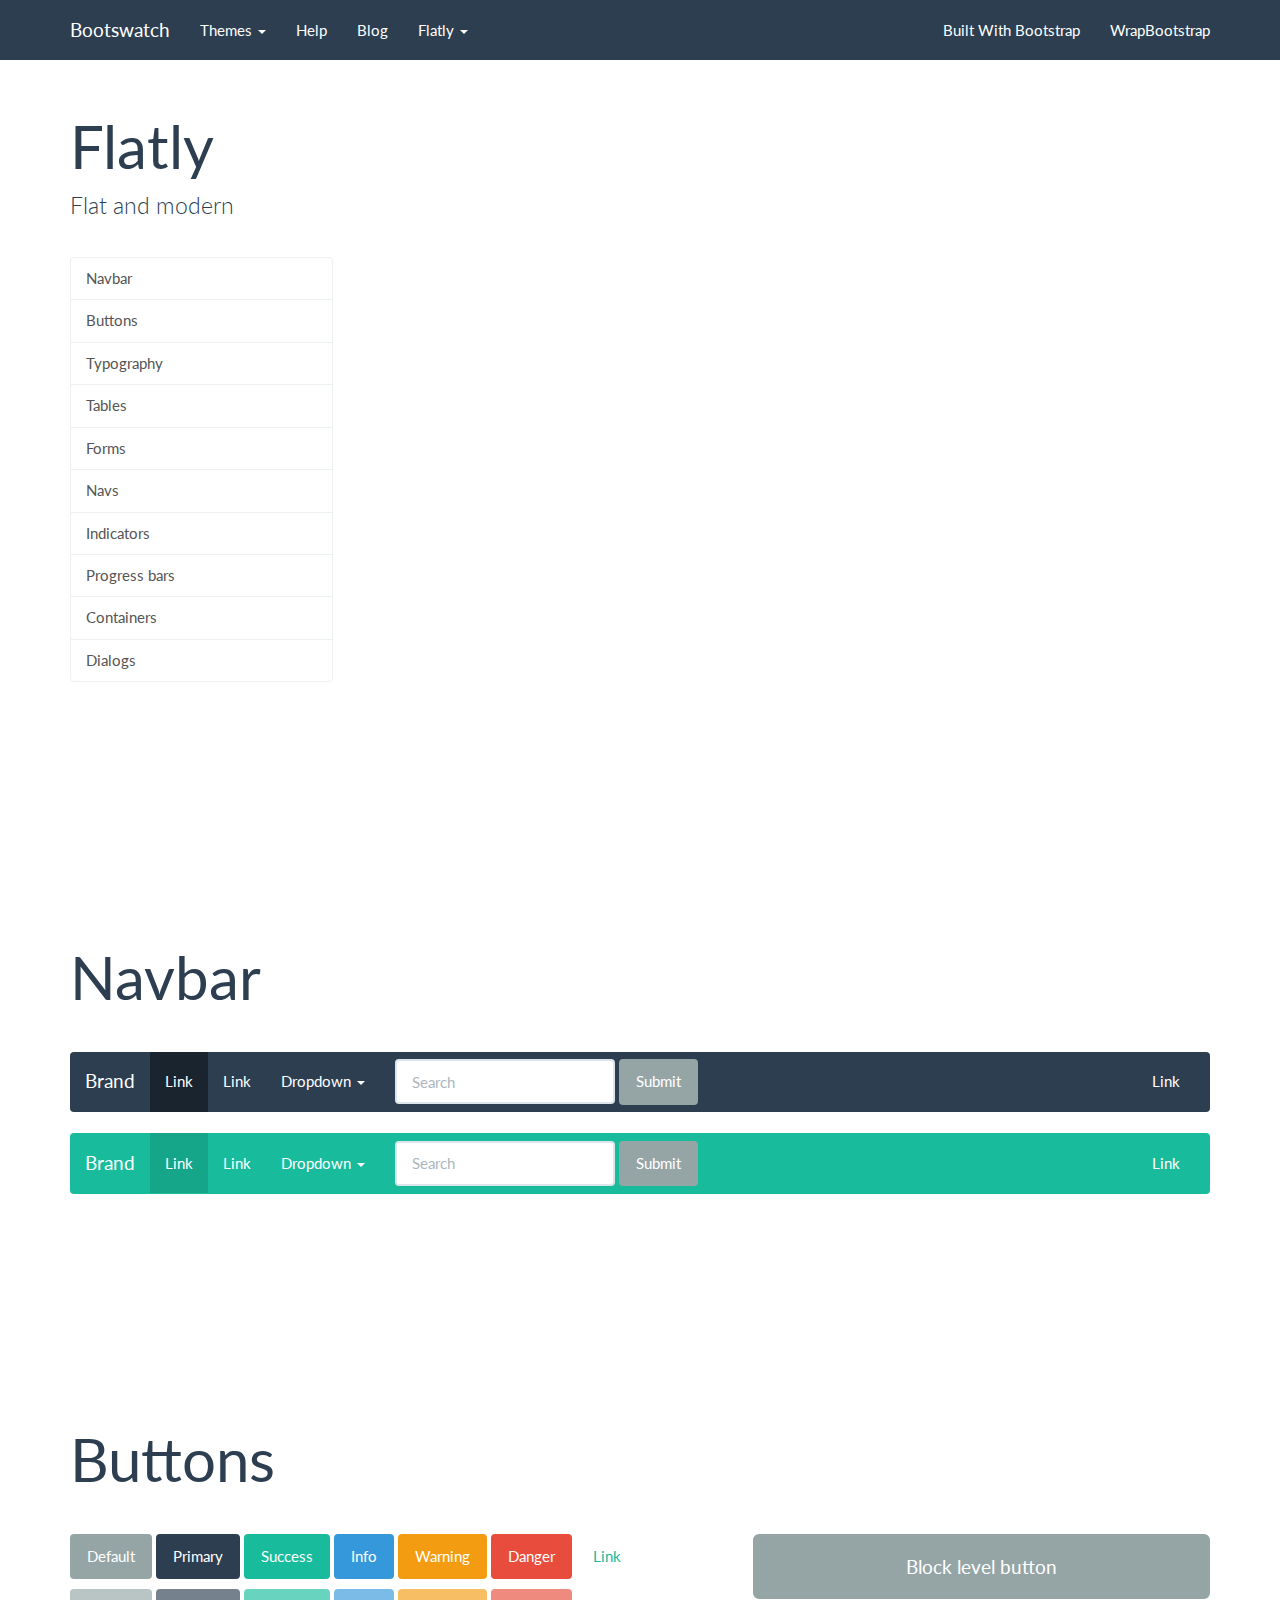
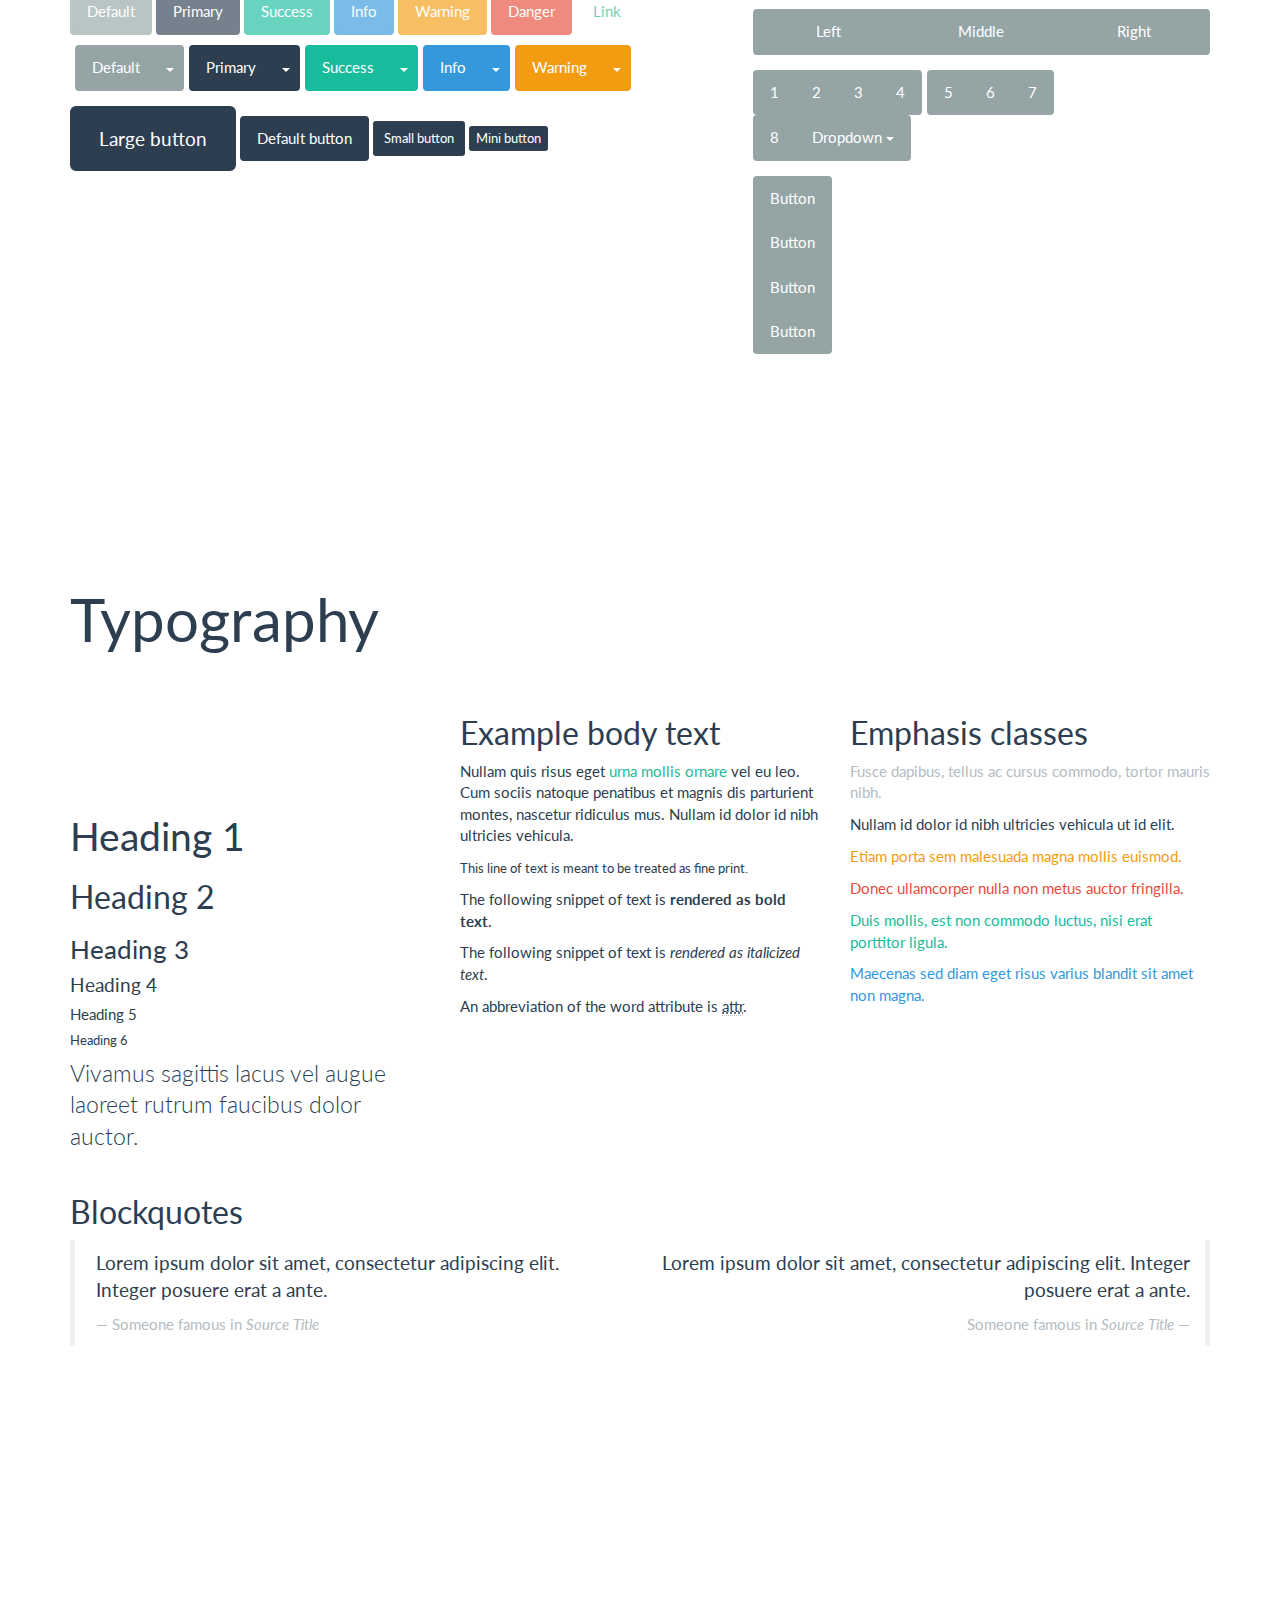
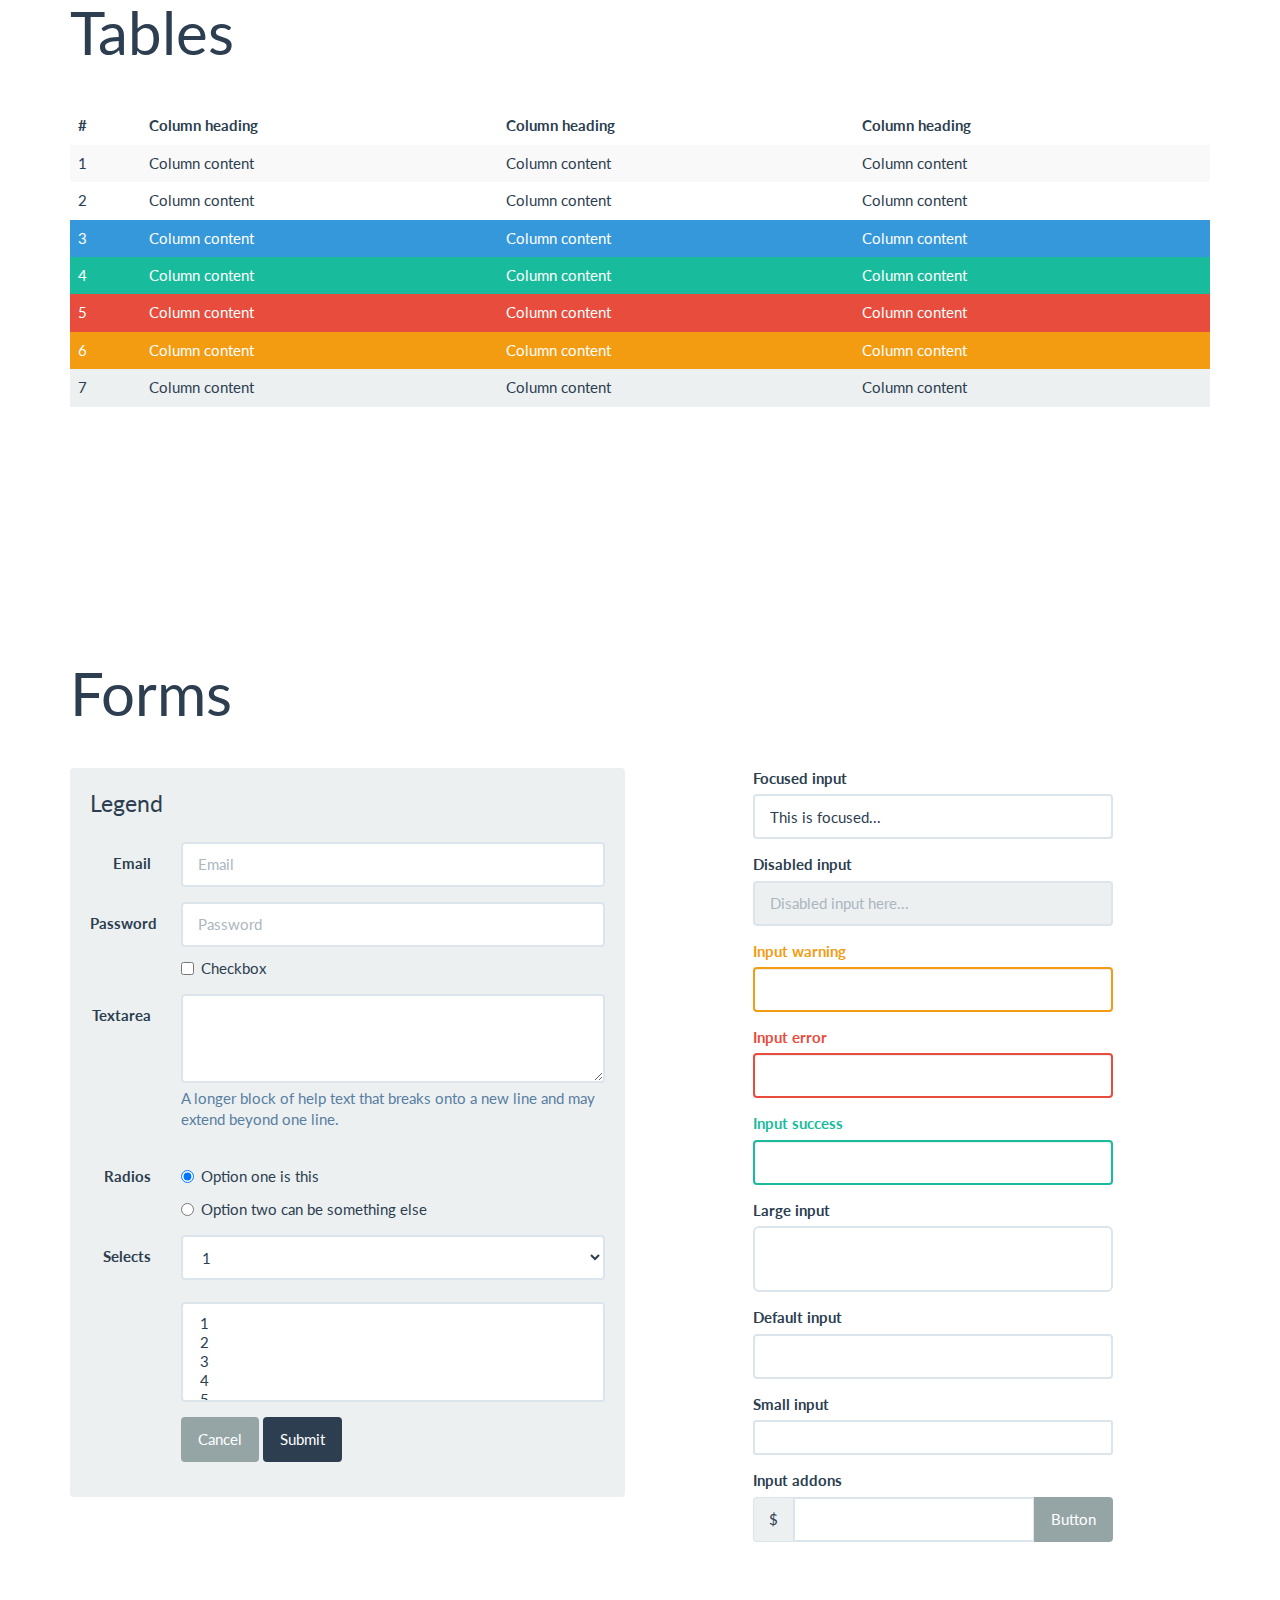
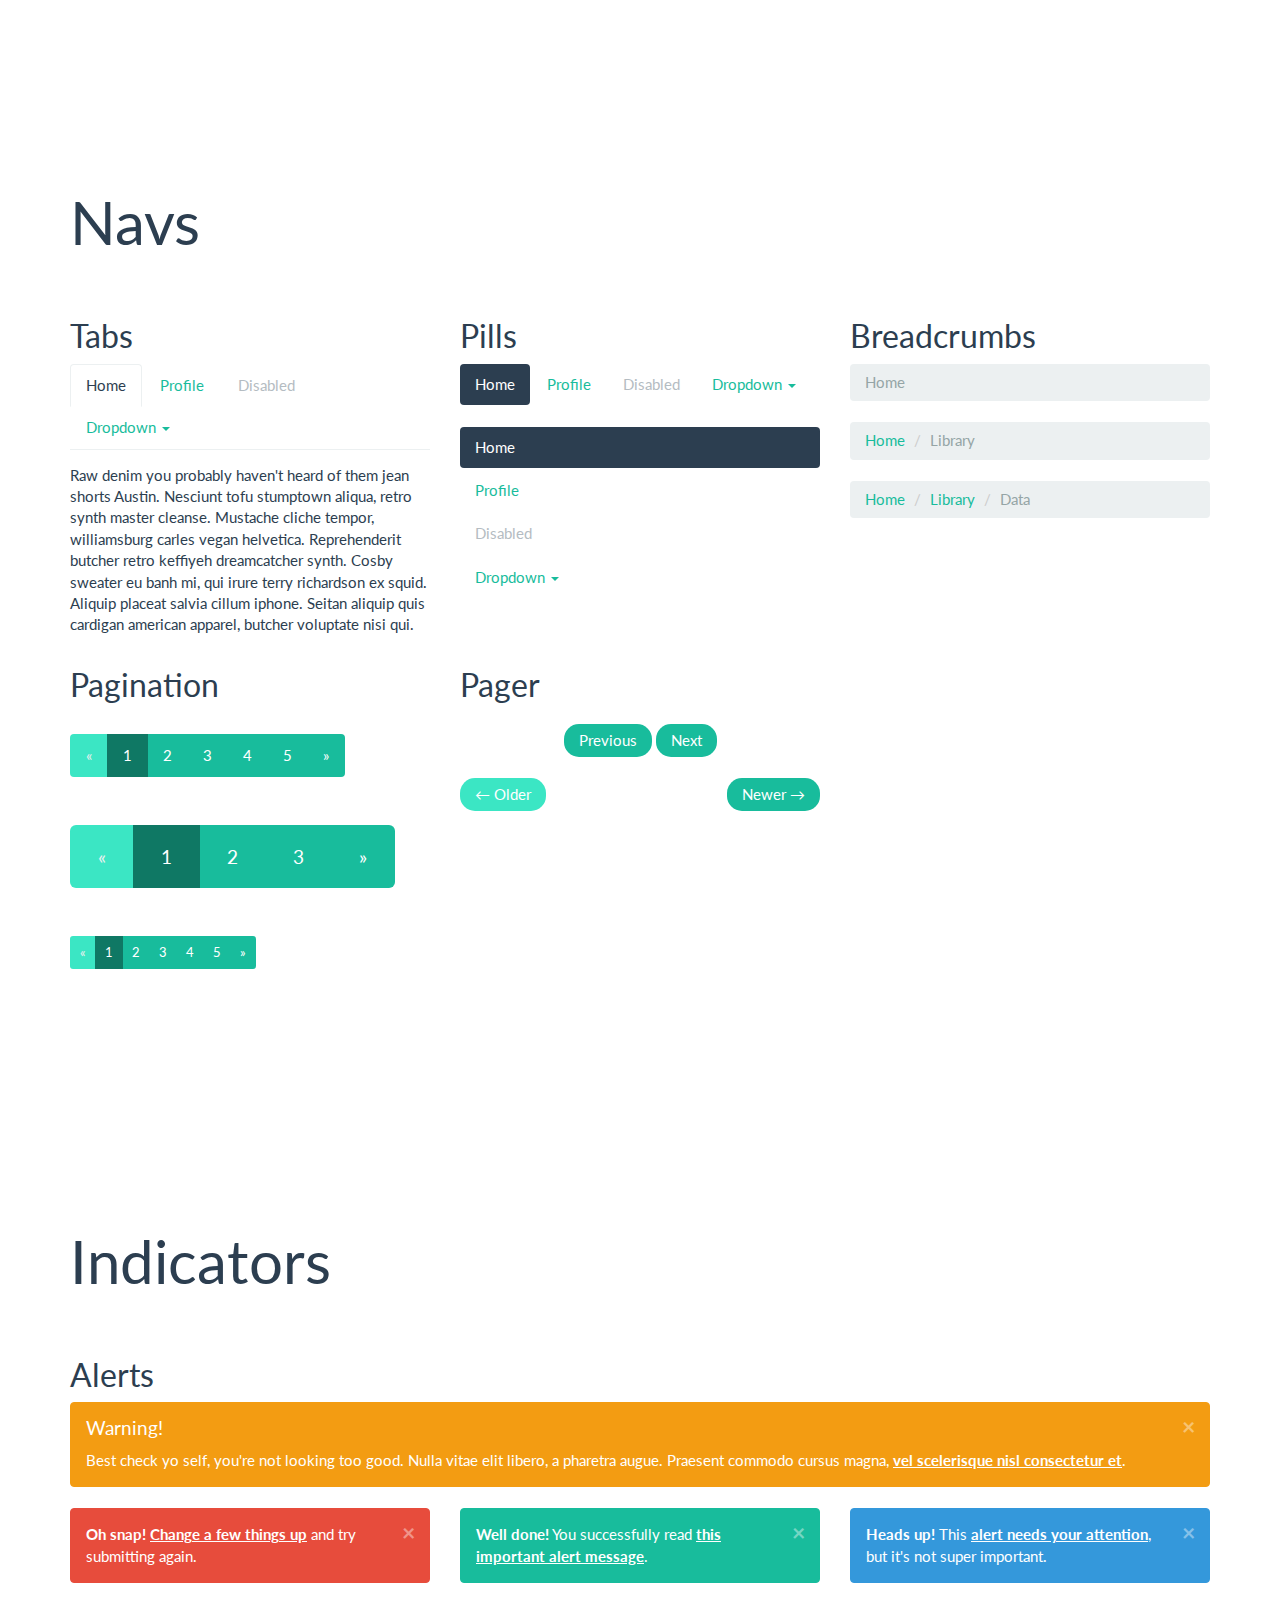
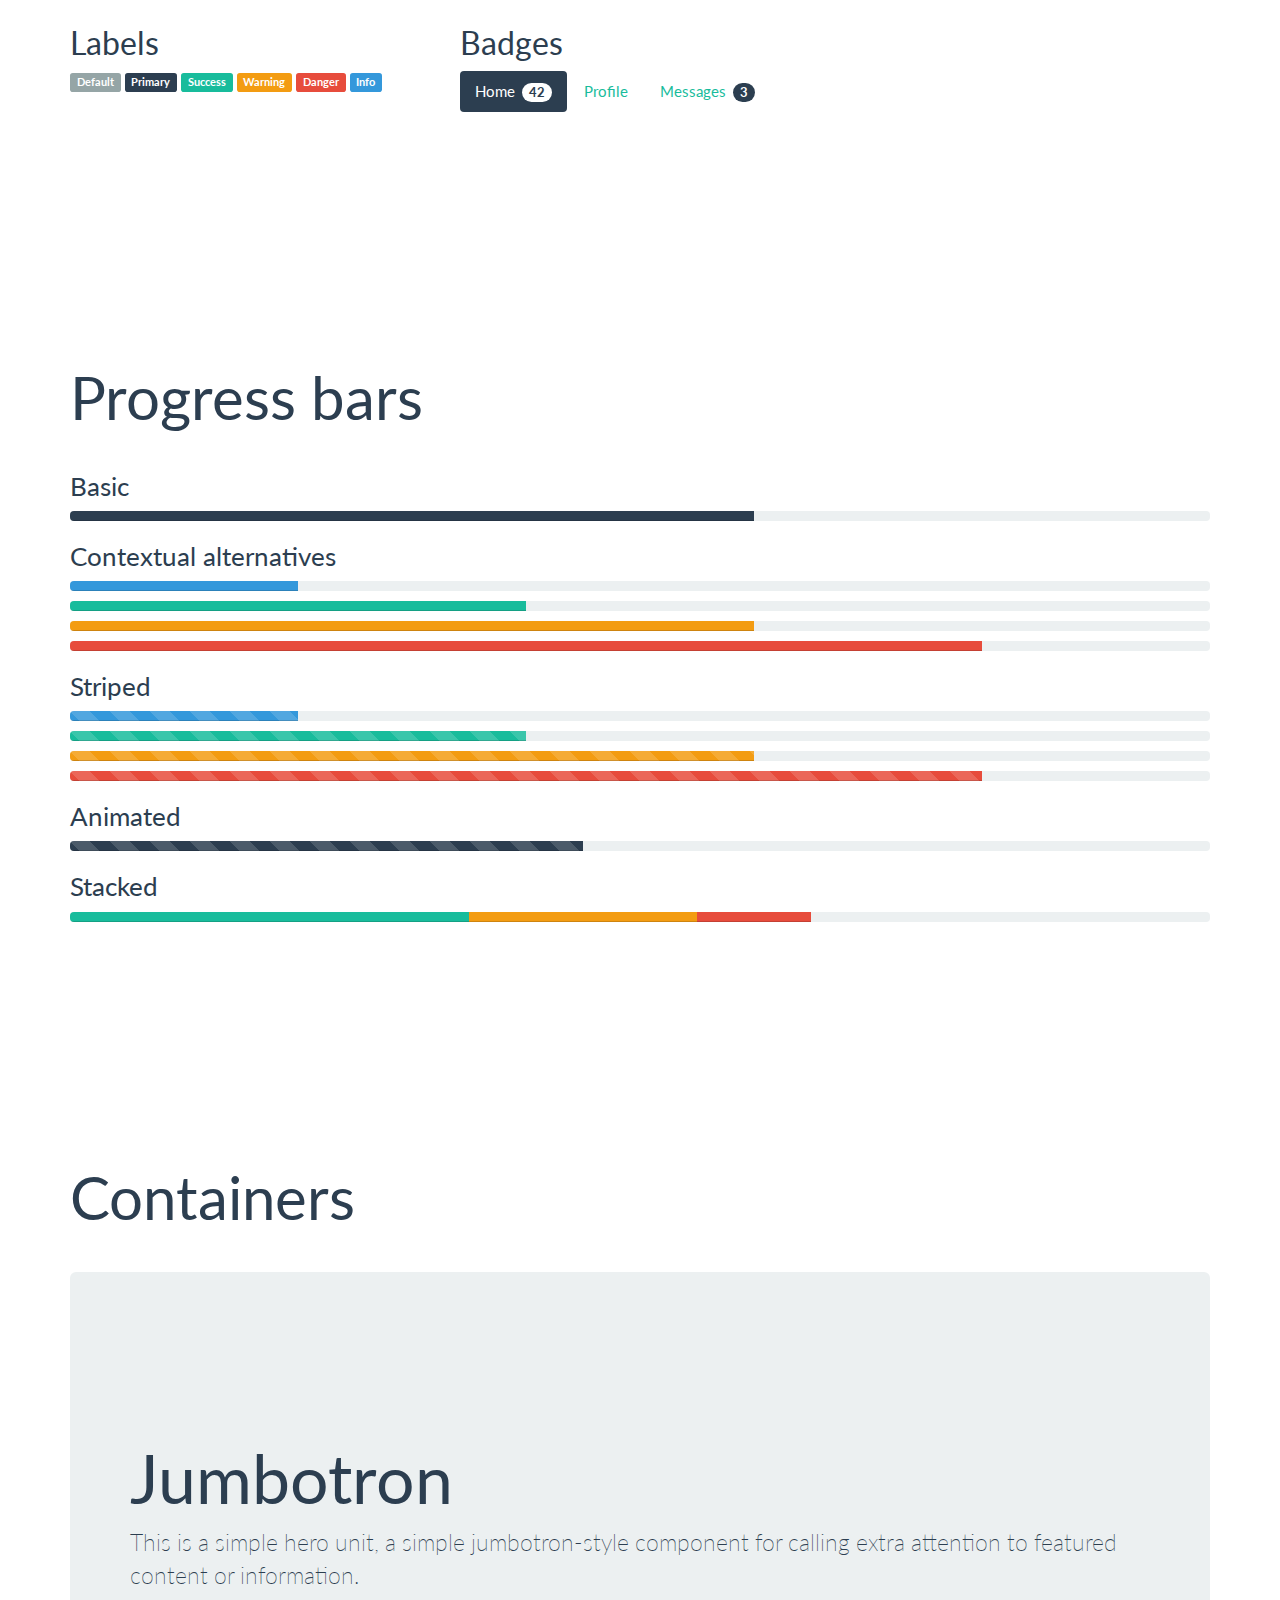
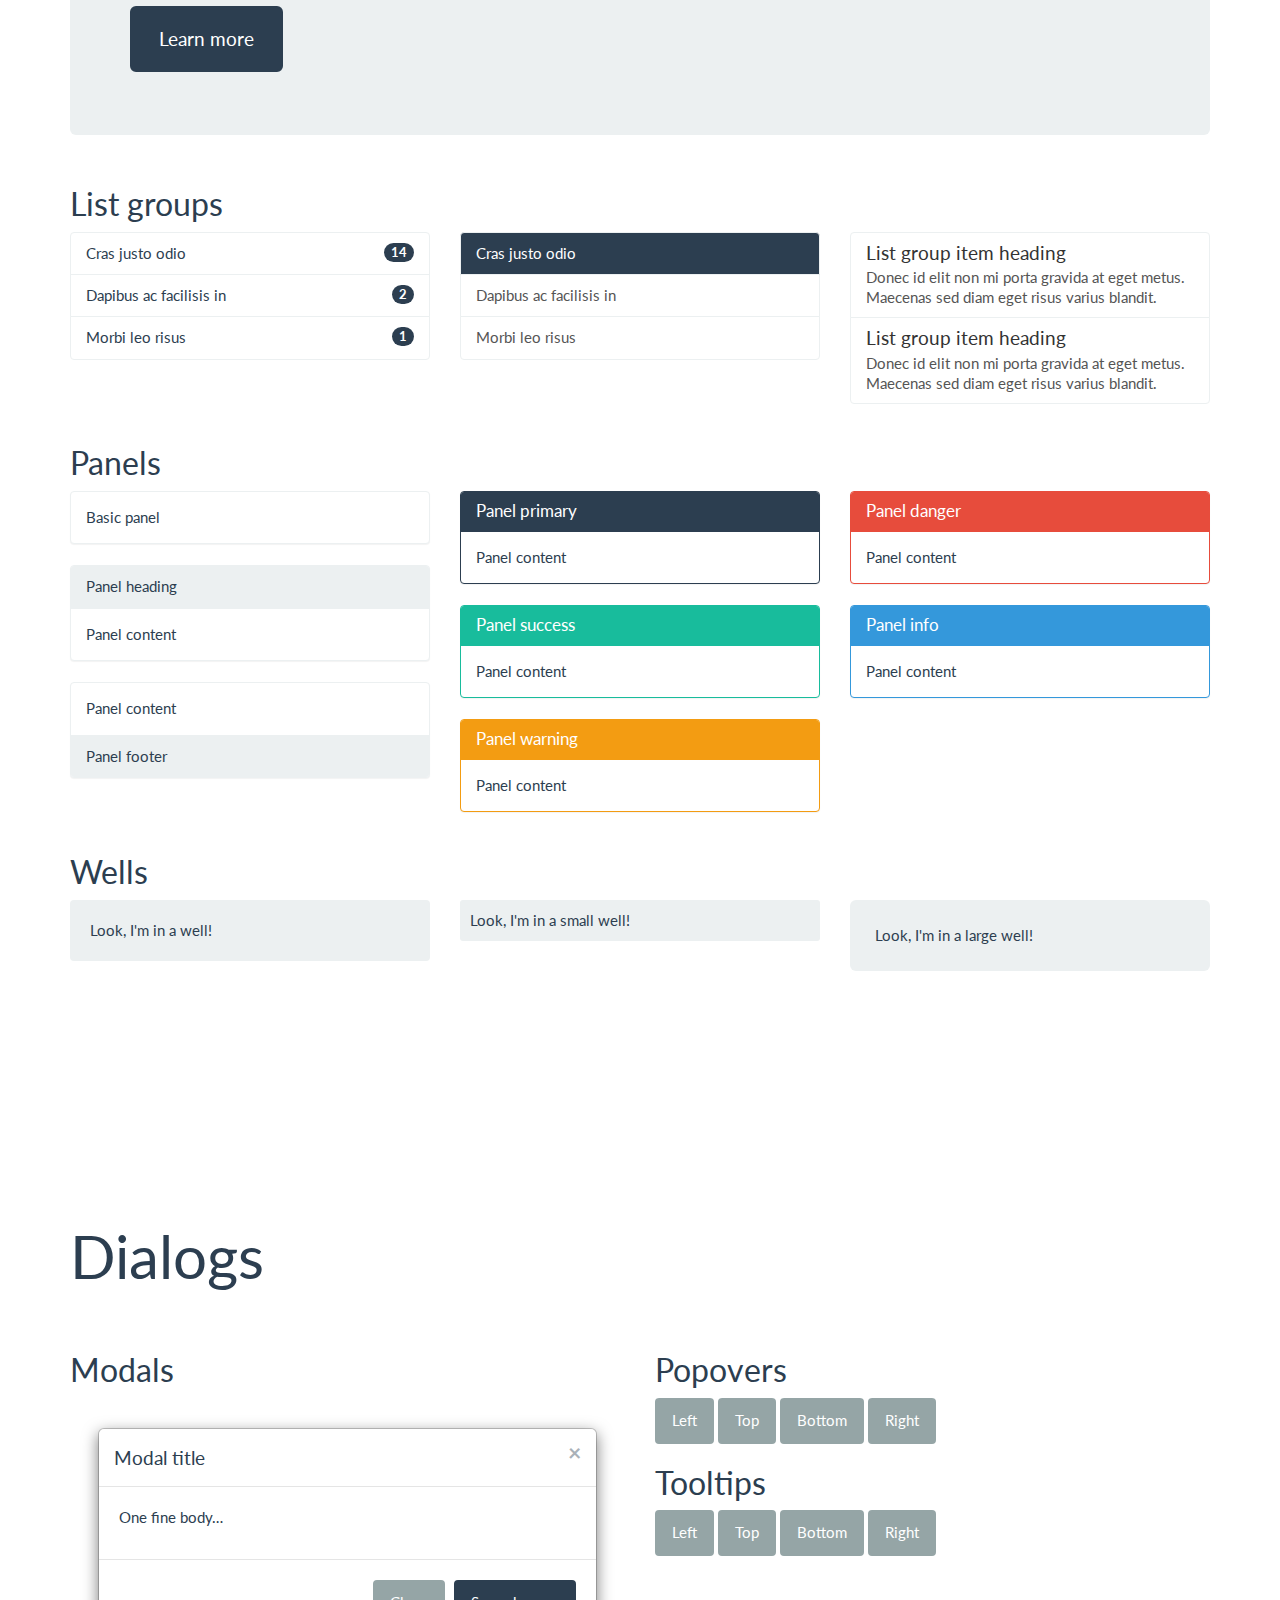
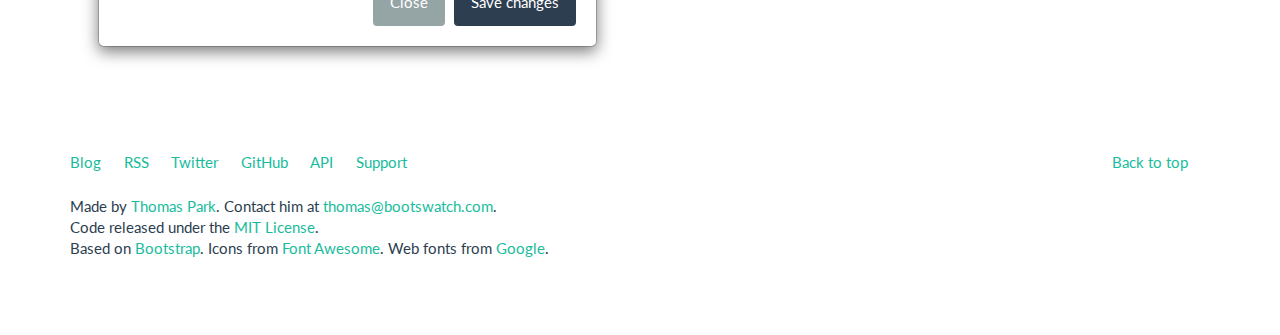
<file: formPortal/New folder/index.html>
<!DOCTYPE html>
<html lang="en">
  <head>
    <meta charset="utf-8">
    <title>Bootswatch: Flatly</title>
    <meta name="viewport" content="width=device-width, initial-scale=1">
    <meta http-equiv="X-UA-Compatible" content="IE=edge" />
    <link rel="stylesheet" href="bootstrap.css" media="screen">
    <link rel="stylesheet" href="custom.min.css">
    <!-- HTML5 shim and Respond.js IE8 support of HTML5 elements and media queries -->
    <!--[if lt IE 9]>
      <script src="../bower_components/html5shiv/dist/html5shiv.js"></script>
      <script src="../bower_components/respond/dest/respond.min.js"></script>
    <![endif]-->
    <script>

     var _gaq = _gaq || [];
      _gaq.push(['_setAccount', 'UA-23019901-1']);
      _gaq.push(['_setDomainName', "bootswatch.com"]);
        _gaq.push(['_setAllowLinker', true]);
      _gaq.push(['_trackPageview']);

     (function() {
       var ga = document.createElement('script'); ga.type = 'text/javascript'; ga.async = true;
       ga.src = ('https:' == document.location.protocol ? 'https://ssl' : 'http://www') + '.google-analytics.com/ga.js';
       var s = document.getElementsByTagName('script')[0]; s.parentNode.insertBefore(ga, s);
     })();

    </script>
  </head>
  <body>
    <div class="navbar navbar-default navbar-fixed-top">
      <div class="container">
        <div class="navbar-header">
          <a href="../" class="navbar-brand">Bootswatch</a>
          <button class="navbar-toggle" type="button" data-toggle="collapse" data-target="#navbar-main">
            <span class="icon-bar"></span>
            <span class="icon-bar"></span>
            <span class="icon-bar"></span>
          </button>
        </div>
        <div class="navbar-collapse collapse" id="navbar-main">
          <ul class="nav navbar-nav">
            <li class="dropdown">
              <a class="dropdown-toggle" data-toggle="dropdown" href="#" id="themes">Themes <span class="caret"></span></a>
              <ul class="dropdown-menu" aria-labelledby="themes">
                <li><a href="../default/">Default</a></li>
                <li class="divider"></li>
                <li><a href="../cerulean/">Cerulean</a></li>
                <li><a href="../cosmo/">Cosmo</a></li>
                <li><a href="../cyborg/">Cyborg</a></li>
                <li><a href="../darkly/">Darkly</a></li>
                <li><a href="../flatly/">Flatly</a></li>
                <li><a href="../journal/">Journal</a></li>
                <li><a href="../lumen/">Lumen</a></li>
                <li><a href="../paper/">Paper</a></li>
                <li><a href="../readable/">Readable</a></li>
                <li><a href="../sandstone/">Sandstone</a></li>
                <li><a href="../simplex/">Simplex</a></li>
                <li><a href="../slate/">Slate</a></li>
                <li><a href="../spacelab/">Spacelab</a></li>
                <li><a href="../superhero/">Superhero</a></li>
                <li><a href="../united/">United</a></li>
                <li><a href="../yeti/">Yeti</a></li>
              </ul>
            </li>
            <li>
              <a href="../help/">Help</a>
            </li>
            <li>
              <a href="http://news.bootswatch.com">Blog</a>
            </li>
            <li class="dropdown">
              <a class="dropdown-toggle" data-toggle="dropdown" href="#" id="download">Flatly <span class="caret"></span></a>
              <ul class="dropdown-menu" aria-labelledby="download">
                <li><a href="http://jsfiddle.net/bootswatch/jmg3gykg/">Open Sandbox</a></li>
                <li class="divider"></li>
                <li><a href="./bootstrap.min.css">bootstrap.min.css</a></li>
                <li><a href="./bootstrap.css">bootstrap.css</a></li>
                <li class="divider"></li>
                <li><a href="./variables.less">variables.less</a></li>
                <li><a href="./bootswatch.less">bootswatch.less</a></li>
                <li class="divider"></li>
                <li><a href="./_variables.scss">_variables.scss</a></li>
                <li><a href="./_bootswatch.scss">_bootswatch.scss</a></li>
              </ul>
            </li>
          </ul>

          <ul class="nav navbar-nav navbar-right">
            <li><a href="http://builtwithbootstrap.com/" target="_blank">Built With Bootstrap</a></li>
            <li><a href="https://wrapbootstrap.com/?ref=bsw" target="_blank">WrapBootstrap</a></li>
          </ul>

        </div>
      </div>
    </div>


    <div class="container">

      <div class="page-header" id="banner">
        <div class="row">
          <div class="col-lg-8 col-md-7 col-sm-6">
            <h1>Flatly</h1>
            <p class="lead">Flat and modern</p>
          </div>
          <div class="col-lg-4 col-md-5 col-sm-6">
            <div class="sponsor">
              <script async type="text/javascript" src="//cdn.carbonads.com/carbon.js?zoneid=1673&serve=C6AILKT&placement=bootswatchcom" id="_carbonads_js"></script>
            </div>
          </div>
        </div>
        <div class="row">
          <div class="col-lg-3 col-md-3 col-sm-4">
            <div class="list-group table-of-contents">
              <a class="list-group-item" href="#navbar">Navbar</a>
              <a class="list-group-item" href="#buttons">Buttons</a>
              <a class="list-group-item" href="#typography">Typography</a>
              <a class="list-group-item" href="#tables">Tables</a>
              <a class="list-group-item" href="#forms">Forms</a>
              <a class="list-group-item" href="#navs">Navs</a>
              <a class="list-group-item" href="#indicators">Indicators</a>
              <a class="list-group-item" href="#progress-bars">Progress bars</a>
              <a class="list-group-item" href="#containers">Containers</a>
              <a class="list-group-item" href="#dialogs">Dialogs</a>
            </div>
          </div>
        </div>
      </div>

      <!-- Navbar
      ================================================== -->
      <div class="bs-docs-section clearfix">
        <div class="row">
          <div class="col-lg-12">
            <div class="page-header">
              <h1 id="navbar">Navbar</h1>
            </div>

            <div class="bs-component">
              <nav class="navbar navbar-default">
                <div class="container-fluid">
                  <div class="navbar-header">
                    <button type="button" class="navbar-toggle collapsed" data-toggle="collapse" data-target="#bs-example-navbar-collapse-1">
                      <span class="sr-only">Toggle navigation</span>
                      <span class="icon-bar"></span>
                      <span class="icon-bar"></span>
                      <span class="icon-bar"></span>
                    </button>
                    <a class="navbar-brand" href="#">Brand</a>
                  </div>

                  <div class="collapse navbar-collapse" id="bs-example-navbar-collapse-1">
                    <ul class="nav navbar-nav">
                      <li class="active"><a href="#">Link <span class="sr-only">(current)</span></a></li>
                      <li><a href="#">Link</a></li>
                      <li class="dropdown">
                        <a href="#" class="dropdown-toggle" data-toggle="dropdown" role="button" aria-expanded="false">Dropdown <span class="caret"></span></a>
                        <ul class="dropdown-menu" role="menu">
                          <li><a href="#">Action</a></li>
                          <li><a href="#">Another action</a></li>
                          <li><a href="#">Something else here</a></li>
                          <li class="divider"></li>
                          <li><a href="#">Separated link</a></li>
                          <li class="divider"></li>
                          <li><a href="#">One more separated link</a></li>
                        </ul>
                      </li>
                    </ul>
                    <form class="navbar-form navbar-left" role="search">
                      <div class="form-group">
                        <input type="text" class="form-control" placeholder="Search">
                      </div>
                      <button type="submit" class="btn btn-default">Submit</button>
                    </form>
                    <ul class="nav navbar-nav navbar-right">
                      <li><a href="#">Link</a></li>
                    </ul>
                  </div>
                </div>
              </nav>
            </div>

            <div class="bs-component">
              <nav class="navbar navbar-inverse">
                <div class="container-fluid">
                  <div class="navbar-header">
                    <button type="button" class="navbar-toggle collapsed" data-toggle="collapse" data-target="#bs-example-navbar-collapse-2">
                      <span class="sr-only">Toggle navigation</span>
                      <span class="icon-bar"></span>
                      <span class="icon-bar"></span>
                      <span class="icon-bar"></span>
                    </button>
                    <a class="navbar-brand" href="#">Brand</a>
                  </div>

                  <div class="collapse navbar-collapse" id="bs-example-navbar-collapse-2">
                    <ul class="nav navbar-nav">
                      <li class="active"><a href="#">Link <span class="sr-only">(current)</span></a></li>
                      <li><a href="#">Link</a></li>
                      <li class="dropdown">
                        <a href="#" class="dropdown-toggle" data-toggle="dropdown" role="button" aria-expanded="false">Dropdown <span class="caret"></span></a>
                        <ul class="dropdown-menu" role="menu">
                          <li><a href="#">Action</a></li>
                          <li><a href="#">Another action</a></li>
                          <li><a href="#">Something else here</a></li>
                          <li class="divider"></li>
                          <li><a href="#">Separated link</a></li>
                          <li class="divider"></li>
                          <li><a href="#">One more separated link</a></li>
                        </ul>
                      </li>
                    </ul>
                    <form class="navbar-form navbar-left" role="search">
                      <div class="form-group">
                        <input type="text" class="form-control" placeholder="Search">
                      </div>
                      <button type="submit" class="btn btn-default">Submit</button>
                    </form>
                    <ul class="nav navbar-nav navbar-right">
                      <li><a href="#">Link</a></li>
                    </ul>
                  </div>
                </div>
              </nav>
            </div><!-- /example -->

          </div>
        </div>
      </div>


      <!-- Buttons
      ================================================== -->
      <div class="bs-docs-section">
        <div class="page-header">
          <div class="row">
            <div class="col-lg-12">
              <h1 id="buttons">Buttons</h1>
            </div>
          </div>
        </div>

        <div class="row">
          <div class="col-lg-7">

            <p class="bs-component">
              <a href="#" class="btn btn-default">Default</a>
              <a href="#" class="btn btn-primary">Primary</a>
              <a href="#" class="btn btn-success">Success</a>
              <a href="#" class="btn btn-info">Info</a>
              <a href="#" class="btn btn-warning">Warning</a>
              <a href="#" class="btn btn-danger">Danger</a>
              <a href="#" class="btn btn-link">Link</a>
            </p>

            <p class="bs-component">
              <a href="#" class="btn btn-default disabled">Default</a>
              <a href="#" class="btn btn-primary disabled">Primary</a>
              <a href="#" class="btn btn-success disabled">Success</a>
              <a href="#" class="btn btn-info disabled">Info</a>
              <a href="#" class="btn btn-warning disabled">Warning</a>
              <a href="#" class="btn btn-danger disabled">Danger</a>
              <a href="#" class="btn btn-link disabled">Link</a>
            </p>


            <div style="margin-bottom: 15px;">
              <div class="btn-toolbar bs-component" style="margin: 0;">
                <div class="btn-group">
                  <a href="#" class="btn btn-default">Default</a>
                  <a href="#" class="btn btn-default dropdown-toggle" data-toggle="dropdown"><span class="caret"></span></a>
                  <ul class="dropdown-menu">
                    <li><a href="#">Action</a></li>
                    <li><a href="#">Another action</a></li>
                    <li><a href="#">Something else here</a></li>
                    <li class="divider"></li>
                    <li><a href="#">Separated link</a></li>
                  </ul>
                </div>

                <div class="btn-group">
                  <a href="#" class="btn btn-primary">Primary</a>
                  <a href="#" class="btn btn-primary dropdown-toggle" data-toggle="dropdown"><span class="caret"></span></a>
                  <ul class="dropdown-menu">
                    <li><a href="#">Action</a></li>
                    <li><a href="#">Another action</a></li>
                    <li><a href="#">Something else here</a></li>
                    <li class="divider"></li>
                    <li><a href="#">Separated link</a></li>
                  </ul>
                </div>

                <div class="btn-group">
                  <a href="#" class="btn btn-success">Success</a>
                  <a href="#" class="btn btn-success dropdown-toggle" data-toggle="dropdown"><span class="caret"></span></a>
                  <ul class="dropdown-menu">
                    <li><a href="#">Action</a></li>
                    <li><a href="#">Another action</a></li>
                    <li><a href="#">Something else here</a></li>
                    <li class="divider"></li>
                    <li><a href="#">Separated link</a></li>
                  </ul>
                </div>

                <div class="btn-group">
                  <a href="#" class="btn btn-info">Info</a>
                  <a href="#" class="btn btn-info dropdown-toggle" data-toggle="dropdown"><span class="caret"></span></a>
                  <ul class="dropdown-menu">
                    <li><a href="#">Action</a></li>
                    <li><a href="#">Another action</a></li>
                    <li><a href="#">Something else here</a></li>
                    <li class="divider"></li>
                    <li><a href="#">Separated link</a></li>
                  </ul>
                </div>

                <div class="btn-group">
                  <a href="#" class="btn btn-warning">Warning</a>
                  <a href="#" class="btn btn-warning dropdown-toggle" data-toggle="dropdown"><span class="caret"></span></a>
                  <ul class="dropdown-menu">
                    <li><a href="#">Action</a></li>
                    <li><a href="#">Another action</a></li>
                    <li><a href="#">Something else here</a></li>
                    <li class="divider"></li>
                    <li><a href="#">Separated link</a></li>
                  </ul>
                </div>
              </div>
            </div>

            <p class="bs-component">
              <a href="#" class="btn btn-primary btn-lg">Large button</a>
              <a href="#" class="btn btn-primary">Default button</a>
              <a href="#" class="btn btn-primary btn-sm">Small button</a>
              <a href="#" class="btn btn-primary btn-xs">Mini button</a>
            </p>

          </div>
          <div class="col-lg-5">

            <p class="bs-component">
              <a href="#" class="btn btn-default btn-lg btn-block">Block level button</a>
            </p>


            <div class="bs-component" style="margin-bottom: 15px;">
              <div class="btn-group btn-group-justified">
                <a href="#" class="btn btn-default">Left</a>
                <a href="#" class="btn btn-default">Middle</a>
                <a href="#" class="btn btn-default">Right</a>
              </div>
            </div>

            <div class="bs-component" style="margin-bottom: 15px;">
              <div class="btn-toolbar">
                <div class="btn-group">
                  <a href="#" class="btn btn-default">1</a>
                  <a href="#" class="btn btn-default">2</a>
                  <a href="#" class="btn btn-default">3</a>
                  <a href="#" class="btn btn-default">4</a>
                </div>

                <div class="btn-group">
                  <a href="#" class="btn btn-default">5</a>
                  <a href="#" class="btn btn-default">6</a>
                  <a href="#" class="btn btn-default">7</a>
                </div>

                <div class="btn-group">
                  <a href="#" class="btn btn-default">8</a>
                  <div class="btn-group">
                    <a href="#" class="btn btn-default dropdown-toggle" data-toggle="dropdown">
                      Dropdown
                      <span class="caret"></span>
                    </a>
                    <ul class="dropdown-menu">
                      <li><a href="#">Dropdown link</a></li>
                      <li><a href="#">Dropdown link</a></li>
                      <li><a href="#">Dropdown link</a></li>
                     </ul>
                  </div>
                </div>
              </div>
            </div>

            <div class="bs-component">
              <div class="btn-group-vertical">
                  <a href="#" class="btn btn-default">Button</a>
                  <a href="#" class="btn btn-default">Button</a>
                  <a href="#" class="btn btn-default">Button</a>
                  <a href="#" class="btn btn-default">Button</a>
              </div>
            </div>

          </div>
        </div>
      </div>

      <!-- Typography
      ================================================== -->
      <div class="bs-docs-section">
        <div class="row">
          <div class="col-lg-12">
            <div class="page-header">
              <h1 id="typography">Typography</h1>
            </div>
          </div>
        </div>

        <!-- Headings -->

        <div class="row">
          <div class="col-lg-4">
            <div class="bs-component">
              <h1>Heading 1</h1>
              <h2>Heading 2</h2>
              <h3>Heading 3</h3>
              <h4>Heading 4</h4>
              <h5>Heading 5</h5>
              <h6>Heading 6</h6>
              <p class="lead">Vivamus sagittis lacus vel augue laoreet rutrum faucibus dolor auctor.</p>
            </div>
          </div>
          <div class="col-lg-4">
            <div class="bs-component">
              <h2>Example body text</h2>
              <p>Nullam quis risus eget <a href="#">urna mollis ornare</a> vel eu leo. Cum sociis natoque penatibus et magnis dis parturient montes, nascetur ridiculus mus. Nullam id dolor id nibh ultricies vehicula.</p>
              <p><small>This line of text is meant to be treated as fine print.</small></p>
              <p>The following snippet of text is <strong>rendered as bold text</strong>.</p>
              <p>The following snippet of text is <em>rendered as italicized text</em>.</p>
              <p>An abbreviation of the word attribute is <abbr title="attribute">attr</abbr>.</p>
            </div>

          </div>
          <div class="col-lg-4">
            <div class="bs-component">
              <h2>Emphasis classes</h2>
              <p class="text-muted">Fusce dapibus, tellus ac cursus commodo, tortor mauris nibh.</p>
              <p class="text-primary">Nullam id dolor id nibh ultricies vehicula ut id elit.</p>
              <p class="text-warning">Etiam porta sem malesuada magna mollis euismod.</p>
              <p class="text-danger">Donec ullamcorper nulla non metus auctor fringilla.</p>
              <p class="text-success">Duis mollis, est non commodo luctus, nisi erat porttitor ligula.</p>
              <p class="text-info">Maecenas sed diam eget risus varius blandit sit amet non magna.</p>
            </div>

          </div>
        </div>

        <!-- Blockquotes -->

        <div class="row">
          <div class="col-lg-12">
            <h2 id="type-blockquotes">Blockquotes</h2>
          </div>
        </div>
        <div class="row">
          <div class="col-lg-6">
            <div class="bs-component">
              <blockquote>
                <p>Lorem ipsum dolor sit amet, consectetur adipiscing elit. Integer posuere erat a ante.</p>
                <small>Someone famous in <cite title="Source Title">Source Title</cite></small>
              </blockquote>
            </div>
          </div>
          <div class="col-lg-6">
            <div class="bs-component">
              <blockquote class="blockquote-reverse">
                <p>Lorem ipsum dolor sit amet, consectetur adipiscing elit. Integer posuere erat a ante.</p>
                <small>Someone famous in <cite title="Source Title">Source Title</cite></small>
              </blockquote>
            </div>
          </div>
        </div>
      </div>

      <!-- Tables
      ================================================== -->
      <div class="bs-docs-section">

        <div class="row">
          <div class="col-lg-12">
            <div class="page-header">
              <h1 id="tables">Tables</h1>
            </div>

            <div class="bs-component">
              <table class="table table-striped table-hover ">
                <thead>
                  <tr>
                    <th>#</th>
                    <th>Column heading</th>
                    <th>Column heading</th>
                    <th>Column heading</th>
                  </tr>
                </thead>
                <tbody>
                  <tr>
                    <td>1</td>
                    <td>Column content</td>
                    <td>Column content</td>
                    <td>Column content</td>
                  </tr>
                  <tr>
                    <td>2</td>
                    <td>Column content</td>
                    <td>Column content</td>
                    <td>Column content</td>
                  </tr>
                  <tr class="info">
                    <td>3</td>
                    <td>Column content</td>
                    <td>Column content</td>
                    <td>Column content</td>
                  </tr>
                  <tr class="success">
                    <td>4</td>
                    <td>Column content</td>
                    <td>Column content</td>
                    <td>Column content</td>
                  </tr>
                  <tr class="danger">
                    <td>5</td>
                    <td>Column content</td>
                    <td>Column content</td>
                    <td>Column content</td>
                  </tr>
                  <tr class="warning">
                    <td>6</td>
                    <td>Column content</td>
                    <td>Column content</td>
                    <td>Column content</td>
                  </tr>
                  <tr class="active">
                    <td>7</td>
                    <td>Column content</td>
                    <td>Column content</td>
                    <td>Column content</td>
                  </tr>
                </tbody>
              </table> 
            </div><!-- /example -->
          </div>
        </div>
      </div>

      <!-- Forms
      ================================================== -->
      <div class="bs-docs-section">
        <div class="row">
          <div class="col-lg-12">
            <div class="page-header">
              <h1 id="forms">Forms</h1>
            </div>
          </div>
        </div>

        <div class="row">
          <div class="col-lg-6">
            <div class="well bs-component">
              <form class="form-horizontal">
                <fieldset>
                  <legend>Legend</legend>
                  <div class="form-group">
                    <label for="inputEmail" class="col-lg-2 control-label">Email</label>
                    <div class="col-lg-10">
                      <input type="text" class="form-control" id="inputEmail" placeholder="Email">
                    </div>
                  </div>
                  <div class="form-group">
                    <label for="inputPassword" class="col-lg-2 control-label">Password</label>
                    <div class="col-lg-10">
                      <input type="password" class="form-control" id="inputPassword" placeholder="Password">
                      <div class="checkbox">
                        <label>
                          <input type="checkbox"> Checkbox
                        </label>
                      </div>
                    </div>
                  </div>
                  <div class="form-group">
                    <label for="textArea" class="col-lg-2 control-label">Textarea</label>
                    <div class="col-lg-10">
                      <textarea class="form-control" rows="3" id="textArea"></textarea>
                      <span class="help-block">A longer block of help text that breaks onto a new line and may extend beyond one line.</span>
                    </div>
                  </div>
                  <div class="form-group">
                    <label class="col-lg-2 control-label">Radios</label>
                    <div class="col-lg-10">
                      <div class="radio">
                        <label>
                          <input type="radio" name="optionsRadios" id="optionsRadios1" value="option1" checked="">
                          Option one is this
                        </label>
                      </div>
                      <div class="radio">
                        <label>
                          <input type="radio" name="optionsRadios" id="optionsRadios2" value="option2">
                          Option two can be something else
                        </label>
                      </div>
                    </div>
                  </div>
                  <div class="form-group">
                    <label for="select" class="col-lg-2 control-label">Selects</label>
                    <div class="col-lg-10">
                      <select class="form-control" id="select">
                        <option>1</option>
                        <option>2</option>
                        <option>3</option>
                        <option>4</option>
                        <option>5</option>
                      </select>
                      <br>
                      <select multiple="" class="form-control">
                        <option>1</option>
                        <option>2</option>
                        <option>3</option>
                        <option>4</option>
                        <option>5</option>
                      </select>
                    </div>
                  </div>
                  <div class="form-group">
                    <div class="col-lg-10 col-lg-offset-2">
                      <button type="reset" class="btn btn-default">Cancel</button>
                      <button type="submit" class="btn btn-primary">Submit</button>
                    </div>
                  </div>
                </fieldset>
              </form>
            </div>
          </div>
          <div class="col-lg-4 col-lg-offset-1">

              <form class="bs-component">
                <div class="form-group">
                  <label class="control-label" for="focusedInput">Focused input</label>
                  <input class="form-control" id="focusedInput" type="text" value="This is focused...">
                </div>

                <div class="form-group">
                  <label class="control-label" for="disabledInput">Disabled input</label>
                  <input class="form-control" id="disabledInput" type="text" placeholder="Disabled input here..." disabled="">
                </div>

                <div class="form-group has-warning">
                  <label class="control-label" for="inputWarning">Input warning</label>
                  <input type="text" class="form-control" id="inputWarning">
                </div>

                <div class="form-group has-error">
                  <label class="control-label" for="inputError">Input error</label>
                  <input type="text" class="form-control" id="inputError">
                </div>

                <div class="form-group has-success">
                  <label class="control-label" for="inputSuccess">Input success</label>
                  <input type="text" class="form-control" id="inputSuccess">
                </div>

                <div class="form-group">
                  <label class="control-label" for="inputLarge">Large input</label>
                  <input class="form-control input-lg" type="text" id="inputLarge">
                </div>

                <div class="form-group">
                  <label class="control-label" for="inputDefault">Default input</label>
                  <input type="text" class="form-control" id="inputDefault">
                </div>

                <div class="form-group">
                  <label class="control-label" for="inputSmall">Small input</label>
                  <input class="form-control input-sm" type="text" id="inputSmall">
                </div>

                <div class="form-group">
                  <label class="control-label">Input addons</label>
                  <div class="input-group">
                    <span class="input-group-addon">$</span>
                    <input type="text" class="form-control">
                    <span class="input-group-btn">
                      <button class="btn btn-default" type="button">Button</button>
                    </span>
                  </div>
                </div>
              </form>

          </div>
        </div>
      </div>

      <!-- Navs
      ================================================== -->
      <div class="bs-docs-section">

        <div class="row">
          <div class="col-lg-12">
            <div class="page-header">
              <h1 id="navs">Navs</h1>
            </div>
          </div>
        </div>

        <div class="row">
          <div class="col-lg-4">
            <h2 id="nav-tabs">Tabs</h2>
            <div class="bs-component">
              <ul class="nav nav-tabs">
                <li class="active"><a href="#home" data-toggle="tab">Home</a></li>
                <li><a href="#profile" data-toggle="tab">Profile</a></li>
                <li class="disabled"><a>Disabled</a></li>
                <li class="dropdown">
                  <a class="dropdown-toggle" data-toggle="dropdown" href="#">
                    Dropdown <span class="caret"></span>
                  </a>
                  <ul class="dropdown-menu">
                    <li><a href="#dropdown1" data-toggle="tab">Action</a></li>
                    <li class="divider"></li>
                    <li><a href="#dropdown2" data-toggle="tab">Another action</a></li>
                  </ul>
                </li>
              </ul>
              <div id="myTabContent" class="tab-content">
                <div class="tab-pane fade active in" id="home">
                  <p>Raw denim you probably haven't heard of them jean shorts Austin. Nesciunt tofu stumptown aliqua, retro synth master cleanse. Mustache cliche tempor, williamsburg carles vegan helvetica. Reprehenderit butcher retro keffiyeh dreamcatcher synth. Cosby sweater eu banh mi, qui irure terry richardson ex squid. Aliquip placeat salvia cillum iphone. Seitan aliquip quis cardigan american apparel, butcher voluptate nisi qui.</p>
                </div>
                <div class="tab-pane fade" id="profile">
                  <p>Food truck fixie locavore, accusamus mcsweeney's marfa nulla single-origin coffee squid. Exercitation +1 labore velit, blog sartorial PBR leggings next level wes anderson artisan four loko farm-to-table craft beer twee. Qui photo booth letterpress, commodo enim craft beer mlkshk aliquip jean shorts ullamco ad vinyl cillum PBR. Homo nostrud organic, assumenda labore aesthetic magna delectus mollit.</p>
                </div>
                <div class="tab-pane fade" id="dropdown1">
                  <p>Etsy mixtape wayfarers, ethical wes anderson tofu before they sold out mcsweeney's organic lomo retro fanny pack lo-fi farm-to-table readymade. Messenger bag gentrify pitchfork tattooed craft beer, iphone skateboard locavore carles etsy salvia banksy hoodie helvetica. DIY synth PBR banksy irony. Leggings gentrify squid 8-bit cred pitchfork.</p>
                </div>
                <div class="tab-pane fade" id="dropdown2">
                  <p>Trust fund seitan letterpress, keytar raw denim keffiyeh etsy art party before they sold out master cleanse gluten-free squid scenester freegan cosby sweater. Fanny pack portland seitan DIY, art party locavore wolf cliche high life echo park Austin. Cred vinyl keffiyeh DIY salvia PBR, banh mi before they sold out farm-to-table VHS viral locavore cosby sweater.</p>
                </div>
              </div>
            </div>
          </div>
          <div class="col-lg-4">
            <h2 id="nav-pills">Pills</h2>
            <div class="bs-component">
              <ul class="nav nav-pills">
                <li class="active"><a href="#">Home</a></li>
                <li><a href="#">Profile</a></li>
                <li class="disabled"><a href="#">Disabled</a></li>
                <li class="dropdown">
                  <a class="dropdown-toggle" data-toggle="dropdown" href="#">
                    Dropdown <span class="caret"></span>
                  </a>
                  <ul class="dropdown-menu">
                    <li><a href="#">Action</a></li>
                    <li><a href="#">Another action</a></li>
                    <li><a href="#">Something else here</a></li>
                    <li class="divider"></li>
                    <li><a href="#">Separated link</a></li>
                  </ul>
                </li>
              </ul>
            </div>
            <br>
            <div class="bs-component">
              <ul class="nav nav-pills nav-stacked">
                <li class="active"><a href="#">Home</a></li>
                <li><a href="#">Profile</a></li>
                <li class="disabled"><a href="#">Disabled</a></li>
                <li class="dropdown">
                  <a class="dropdown-toggle" data-toggle="dropdown" href="#">
                    Dropdown <span class="caret"></span>
                  </a>
                  <ul class="dropdown-menu">
                    <li><a href="#">Action</a></li>
                    <li><a href="#">Another action</a></li>
                    <li><a href="#">Something else here</a></li>
                    <li class="divider"></li>
                    <li><a href="#">Separated link</a></li>
                  </ul>
                </li>
              </ul>
            </div>
          </div>
          <div class="col-lg-4">
            <h2 id="nav-breadcrumbs">Breadcrumbs</h2>
            <div class="bs-component">
              <ul class="breadcrumb">
                <li class="active">Home</li>
              </ul>

              <ul class="breadcrumb">
                <li><a href="#">Home</a></li>
                <li class="active">Library</li>
              </ul>

              <ul class="breadcrumb">
                <li><a href="#">Home</a></li>
                <li><a href="#">Library</a></li>
                <li class="active">Data</li>
              </ul>
            </div>

          </div>
        </div>


        <div class="row">
          <div class="col-lg-4">
            <h2 id="pagination">Pagination</h2>
            <div class="bs-component">
              <ul class="pagination">
                <li class="disabled"><a href="#">&laquo;</a></li>
                <li class="active"><a href="#">1</a></li>
                <li><a href="#">2</a></li>
                <li><a href="#">3</a></li>
                <li><a href="#">4</a></li>
                <li><a href="#">5</a></li>
                <li><a href="#">&raquo;</a></li>
              </ul>

              <ul class="pagination pagination-lg">
                <li class="disabled"><a href="#">&laquo;</a></li>
                <li class="active"><a href="#">1</a></li>
                <li><a href="#">2</a></li>
                <li><a href="#">3</a></li>
                <li><a href="#">&raquo;</a></li>
              </ul>

              <ul class="pagination pagination-sm">
                <li class="disabled"><a href="#">&laquo;</a></li>
                <li class="active"><a href="#">1</a></li>
                <li><a href="#">2</a></li>
                <li><a href="#">3</a></li>
                <li><a href="#">4</a></li>
                <li><a href="#">5</a></li>
                <li><a href="#">&raquo;</a></li>
              </ul>
            </div>
          </div>
          <div class="col-lg-4">
            <h2 id="pager">Pager</h2>
            <div class="bs-component">
              <ul class="pager">
                <li><a href="#">Previous</a></li>
                <li><a href="#">Next</a></li>
              </ul>

              <ul class="pager">
                <li class="previous disabled"><a href="#">&larr; Older</a></li>
                <li class="next"><a href="#">Newer &rarr;</a></li>
              </ul>
            </div>
          </div>
          <div class="col-lg-4">

          </div>
        </div>
      </div>

      <!-- Indicators
      ================================================== -->
      <div class="bs-docs-section">

        <div class="row">
          <div class="col-lg-12">
            <div class="page-header">
              <h1 id="indicators">Indicators</h1>
            </div>
          </div>
        </div>

        <div class="row">
          <div class="col-lg-12">
            <h2>Alerts</h2>
            <div class="bs-component">
              <div class="alert alert-dismissible alert-warning">
                <button type="button" class="close" data-dismiss="alert">&times;</button>
                <h4>Warning!</h4>
                <p>Best check yo self, you're not looking too good. Nulla vitae elit libero, a pharetra augue. Praesent commodo cursus magna, <a href="#" class="alert-link">vel scelerisque nisl consectetur et</a>.</p>
              </div>
            </div>
          </div>
        </div>
        <div class="row">
          <div class="col-lg-4">
            <div class="bs-component">
              <div class="alert alert-dismissible alert-danger">
                <button type="button" class="close" data-dismiss="alert">&times;</button>
                <strong>Oh snap!</strong> <a href="#" class="alert-link">Change a few things up</a> and try submitting again.
              </div>
            </div>
          </div>
          <div class="col-lg-4">
            <div class="bs-component">
              <div class="alert alert-dismissible alert-success">
                <button type="button" class="close" data-dismiss="alert">&times;</button>
                <strong>Well done!</strong> You successfully read <a href="#" class="alert-link">this important alert message</a>.
              </div>
            </div>
          </div>
          <div class="col-lg-4">
            <div class="bs-component">
              <div class="alert alert-dismissible alert-info">
                <button type="button" class="close" data-dismiss="alert">&times;</button>
                <strong>Heads up!</strong> This <a href="#" class="alert-link">alert needs your attention</a>, but it's not super important.
              </div>
            </div>
          </div>
        </div>
        <div class="row">
          <div class="col-lg-4">
            <h2>Labels</h2>
            <div class="bs-component" style="margin-bottom: 40px;">
              <span class="label label-default">Default</span>
              <span class="label label-primary">Primary</span>
              <span class="label label-success">Success</span>
              <span class="label label-warning">Warning</span>
              <span class="label label-danger">Danger</span>
              <span class="label label-info">Info</span>
            </div>
          </div>
          <div class="col-lg-4">
            <h2>Badges</h2>
            <div class="bs-component">
              <ul class="nav nav-pills">
                <li class="active"><a href="#">Home <span class="badge">42</span></a></li>
                <li><a href="#">Profile <span class="badge"></span></a></li>
                <li><a href="#">Messages <span class="badge">3</span></a></li>
              </ul>
            </div>
          </div>
        </div>
      </div>

      <!-- Progress bars
      ================================================== -->
      <div class="bs-docs-section">

        <div class="row">
          <div class="col-lg-12">
            <div class="page-header">
              <h1 id="progress-bars">Progress bars</h1>
            </div>

            <h3 id="progress-basic">Basic</h3>
            <div class="bs-component">
              <div class="progress">
                <div class="progress-bar" style="width: 60%;"></div>
              </div>
            </div>

            <h3 id="progress-alternatives">Contextual alternatives</h3>
            <div class="bs-component">
              <div class="progress">
                <div class="progress-bar progress-bar-info" style="width: 20%"></div>
              </div>

              <div class="progress">
                <div class="progress-bar progress-bar-success" style="width: 40%"></div>
              </div>

              <div class="progress">
                <div class="progress-bar progress-bar-warning" style="width: 60%"></div>
              </div>

              <div class="progress">
                <div class="progress-bar progress-bar-danger" style="width: 80%"></div>
              </div>
            </div>

            <h3 id="progress-striped">Striped</h3>
            <div class="bs-component">
              <div class="progress progress-striped">
                <div class="progress-bar progress-bar-info" style="width: 20%"></div>
              </div>

              <div class="progress progress-striped">
                <div class="progress-bar progress-bar-success" style="width: 40%"></div>
              </div>

              <div class="progress progress-striped">
                <div class="progress-bar progress-bar-warning" style="width: 60%"></div>
              </div>

              <div class="progress progress-striped">
                <div class="progress-bar progress-bar-danger" style="width: 80%"></div>
              </div>
            </div>

            <h3 id="progress-animated">Animated</h3>
            <div class="bs-component">
              <div class="progress progress-striped active">
                <div class="progress-bar" style="width: 45%"></div>
              </div>
            </div>

            <h3 id="progress-stacked">Stacked</h3>
            <div class="bs-component">
              <div class="progress">
                <div class="progress-bar progress-bar-success" style="width: 35%"></div>
                <div class="progress-bar progress-bar-warning" style="width: 20%"></div>
                <div class="progress-bar progress-bar-danger" style="width: 10%"></div>
              </div>
            </div>
          </div>
        </div>
      </div>

      <!-- Containers
      ================================================== -->
      <div class="bs-docs-section">

        <div class="row">
          <div class="col-lg-12">
            <div class="page-header">
              <h1 id="containers">Containers</h1>
            </div>
            <div class="bs-component">
              <div class="jumbotron">
                <h1>Jumbotron</h1>
                <p>This is a simple hero unit, a simple jumbotron-style component for calling extra attention to featured content or information.</p>
                <p><a class="btn btn-primary btn-lg">Learn more</a></p>
              </div>
            </div>
          </div>
        </div>


        <div class="row">
          <div class="col-lg-12">
            <h2>List groups</h2>
          </div>
        </div>
        <div class="row">
          <div class="col-lg-4">
            <div class="bs-component">
              <ul class="list-group">
                <li class="list-group-item">
                  <span class="badge">14</span>
                  Cras justo odio
                </li>
                <li class="list-group-item">
                  <span class="badge">2</span>
                  Dapibus ac facilisis in
                </li>
                <li class="list-group-item">
                  <span class="badge">1</span>
                  Morbi leo risus
                </li>
              </ul>
            </div>
          </div>
          <div class="col-lg-4">
            <div class="bs-component">
              <div class="list-group">
                <a href="#" class="list-group-item active">
                  Cras justo odio
                </a>
                <a href="#" class="list-group-item">Dapibus ac facilisis in
                </a>
                <a href="#" class="list-group-item">Morbi leo risus
                </a>
              </div>
            </div>
          </div>
          <div class="col-lg-4">
            <div class="bs-component">
              <div class="list-group">
                <a href="#" class="list-group-item">
                  <h4 class="list-group-item-heading">List group item heading</h4>
                  <p class="list-group-item-text">Donec id elit non mi porta gravida at eget metus. Maecenas sed diam eget risus varius blandit.</p>
                </a>
                <a href="#" class="list-group-item">
                  <h4 class="list-group-item-heading">List group item heading</h4>
                  <p class="list-group-item-text">Donec id elit non mi porta gravida at eget metus. Maecenas sed diam eget risus varius blandit.</p>
                </a>
              </div>
            </div>
          </div>
        </div>


        <div class="row">
          <div class="col-lg-12">
            <h2>Panels</h2>
          </div>
        </div>
        <div class="row">
          <div class="col-lg-4">
            <div class="bs-component">
              <div class="panel panel-default">
                <div class="panel-body">
                  Basic panel
                </div>
              </div>

              <div class="panel panel-default">
                <div class="panel-heading">Panel heading</div>
                <div class="panel-body">
                  Panel content
                </div>
              </div>

              <div class="panel panel-default">
                <div class="panel-body">
                  Panel content
                </div>
                <div class="panel-footer">Panel footer</div>
              </div>
            </div>
          </div>
          <div class="col-lg-4">
            <div class="bs-component">
              <div class="panel panel-primary">
                <div class="panel-heading">
                  <h3 class="panel-title">Panel primary</h3>
                </div>
                <div class="panel-body">
                  Panel content
                </div>
              </div>

              <div class="panel panel-success">
                <div class="panel-heading">
                  <h3 class="panel-title">Panel success</h3>
                </div>
                <div class="panel-body">
                  Panel content
                </div>
              </div>

              <div class="panel panel-warning">
                <div class="panel-heading">
                  <h3 class="panel-title">Panel warning</h3>
                </div>
                <div class="panel-body">
                  Panel content
                </div>
              </div>
            </div>
          </div>
          <div class="col-lg-4">
            <div class="bs-component">
              <div class="panel panel-danger">
                <div class="panel-heading">
                  <h3 class="panel-title">Panel danger</h3>
                </div>
                <div class="panel-body">
                  Panel content
                </div>
              </div>

              <div class="panel panel-info">
                <div class="panel-heading">
                  <h3 class="panel-title">Panel info</h3>
                </div>
                <div class="panel-body">
                  Panel content
                </div>
              </div>
            </div>
          </div>
        </div>

        <div class="row">
          <div class="col-lg-12">
            <h2>Wells</h2>
          </div>
        </div>
        <div class="row">
          <div class="col-lg-4">
            <div class="bs-component">
              <div class="well">
                Look, I'm in a well!
              </div>
            </div>
          </div>
          <div class="col-lg-4">
            <div class="bs-component">
              <div class="well well-sm">
                Look, I'm in a small well!
              </div>
            </div>
          </div>
          <div class="col-lg-4">
            <div class="bs-component">
              <div class="well well-lg">
                Look, I'm in a large well!
              </div>
            </div>
          </div>
        </div>
      </div>

      <!-- Dialogs
      ================================================== -->
      <div class="bs-docs-section">

        <div class="row">
          <div class="col-lg-12">
            <div class="page-header">
              <h1 id="dialogs">Dialogs</h1>
            </div>
          </div>
        </div>
        <div class="row">
          <div class="col-lg-6">
            <h2>Modals</h2>
            <div class="bs-component">
              <div class="modal">
                <div class="modal-dialog">
                  <div class="modal-content">
                    <div class="modal-header">
                      <button type="button" class="close" data-dismiss="modal" aria-hidden="true">×</button>
                      <h4 class="modal-title">Modal title</h4>
                    </div>
                    <div class="modal-body">
                      <p>One fine body…</p>
                    </div>
                    <div class="modal-footer">
                      <button type="button" class="btn btn-default" data-dismiss="modal">Close</button>
                      <button type="button" class="btn btn-primary">Save changes</button>
                    </div>
                  </div>
                </div>
              </div>
            </div>
          </div>
          <div class="col-lg-6">
            <h2>Popovers</h2>
            <div class="bs-component">
              <button type="button" class="btn btn-default" data-container="body" data-toggle="popover" data-placement="left" data-content="Vivamus sagittis lacus vel augue laoreet rutrum faucibus.">Left</button>

              <button type="button" class="btn btn-default" data-container="body" data-toggle="popover" data-placement="top" data-content="Vivamus sagittis lacus vel augue laoreet rutrum faucibus.">Top</button>

              <button type="button" class="btn btn-default" data-container="body" data-toggle="popover" data-placement="bottom" data-content="Vivamus
              sagittis lacus vel augue laoreet rutrum faucibus.">Bottom</button>

              <button type="button" class="btn btn-default" data-container="body" data-toggle="popover" data-placement="right" data-content="Vivamus sagittis lacus vel augue laoreet rutrum faucibus.">Right</button>
            </div>
            <h2>Tooltips</h2>
            <div class="bs-component">
              <button type="button" class="btn btn-default" data-toggle="tooltip" data-placement="left" title="" data-original-title="Tooltip on left">Left</button>

              <button type="button" class="btn btn-default" data-toggle="tooltip" data-placement="top" title="" data-original-title="Tooltip on top">Top</button>

              <button type="button" class="btn btn-default" data-toggle="tooltip" data-placement="bottom" title="" data-original-title="Tooltip on bottom">Bottom</button>

              <button type="button" class="btn btn-default" data-toggle="tooltip" data-placement="right" title="" data-original-title="Tooltip on right">Right</button>
            </div>
          </div>
        </div>
      </div>

      <div id="source-modal" class="modal fade">
        <div class="modal-dialog modal-lg">
          <div class="modal-content">
            <div class="modal-header">
              <button type="button" class="close" data-dismiss="modal" aria-hidden="true">&times;</button>
              <h4 class="modal-title">Source Code</h4>
            </div>
            <div class="modal-body">
              <pre></pre>
            </div>
          </div>
        </div>
      </div>

      <footer>
        <div class="row">
          <div class="col-lg-12">

            <ul class="list-unstyled">
              <li class="pull-right"><a href="#top">Back to top</a></li>
              <li><a href="http://news.bootswatch.com" onclick="pageTracker._link(this.href); return false;">Blog</a></li>
              <li><a href="http://feeds.feedburner.com/bootswatch">RSS</a></li>
              <li><a href="https://twitter.com/bootswatch">Twitter</a></li>
              <li><a href="https://github.com/thomaspark/bootswatch/">GitHub</a></li>
              <li><a href="../help/#api">API</a></li>
              <li><a href="../help/#support">Support</a></li>
            </ul>
            <p>Made by <a href="http://thomaspark.co" rel="nofollow">Thomas Park</a>. Contact him at <a href="/cdn-cgi/l/email-protection#e6928e898b8795a68489899295918792858ec885898b"><span class="__cf_email__" data-cfemail="a4d0cccbc9c5d7e4c6cbcbd0d7d3c5d0c7cc8ac7cbc9">[email&#160;protected]</span><script data-cfhash='f9e31' type="text/javascript">/* <![CDATA[ */!function(t,e,r,n,c,a,p){try{t=document.currentScript||function(){for(t=document.getElementsByTagName('script'),e=t.length;e--;)if(t[e].getAttribute('data-cfhash'))return t[e]}();if(t&&(c=t.previousSibling)){p=t.parentNode;if(a=c.getAttribute('data-cfemail')){for(e='',r='0x'+a.substr(0,2)|0,n=2;a.length-n;n+=2)e+='%'+('0'+('0x'+a.substr(n,2)^r).toString(16)).slice(-2);p.replaceChild(document.createTextNode(decodeURIComponent(e)),c)}p.removeChild(t)}}catch(u){}}()/* ]]> */</script></a>.</p>
            <p>Code released under the <a href="https://github.com/thomaspark/bootswatch/blob/gh-pages/LICENSE">MIT License</a>.</p>
            <p>Based on <a href="http://getbootstrap.com" rel="nofollow">Bootstrap</a>. Icons from <a href="http://fortawesome.github.io/Font-Awesome/" rel="nofollow">Font Awesome</a>. Web fonts from <a href="http://www.google.com/webfonts" rel="nofollow">Google</a>.</p>

          </div>
        </div>

      </footer>


    </div>


    <script src="jquery-1.10.2.min.js"></script>
    <script src="bootstrap.min.js"></script>
    <script src="custom.js"></script>
  <script type="text/javascript">/* <![CDATA[ */(function(d,s,a,i,j,r,l,m,t){try{l=d.getElementsByTagName('a');t=d.createElement('textarea');for(i=0;l.length-i;i++){try{a=l[i].href;s=a.indexOf('/cdn-cgi/l/email-protection');m=a.length;if(a&&s>-1&&m>28){j=28+s;s='';if(j<m){r='0x'+a.substr(j,2)|0;for(j+=2;j<m&&a.charAt(j)!='X';j+=2)s+='%'+('0'+('0x'+a.substr(j,2)^r).toString(16)).slice(-2);j++;s=decodeURIComponent(s)+a.substr(j,m-j)}t.innerHTML=s.replace(/</g,'&lt;').replace(/>/g,'&gt;');l[i].href='mailto:'+t.value}}catch(e){}}}catch(e){}})(document);/* ]]> */</script></body>
</html>
</file>
<file: formPortal/New folder/custom.min.css>
body{padding-top:50px}body>.navbar{-webkit-transition:background-color .3s ease-in;transition:background-color .3s ease-in}@media (min-width:768px){body>.navbar-transparent{background-color:transparent}body>.navbar-transparent .navbar-nav>.open>a{background-color:transparent!important}}#home{padding-top:0}#home .navbar-brand{padding:13.5px 15px 12.5px}#home .navbar-brand>img{display:inline;margin:0 10px;height:100%}#banner{min-height:300px;border-bottom:none}.table-of-contents{margin-top:1em}.page-header h1{font-size:4em}.bs-docs-section{margin-top:6em}.bs-docs-section h1{padding-top:100px}.bs-component{position:relative}.bs-component .modal{position:relative;top:auto;right:auto;left:auto;bottom:auto;z-index:1;display:block}.bs-component .modal-dialog{width:90%}.bs-component .popover{position:relative;display:inline-block;width:220px;margin:20px}#source-button{position:absolute;top:0;right:0;z-index:100;font-weight:700}.nav-tabs{margin-bottom:15px}.progress{margin-bottom:10px}footer{margin:5em 0}footer li{float:left;margin-right:1.5em;margin-bottom:1.5em}footer p{clear:left;margin-bottom:0}.splash{padding:9em 0 2em;background-color:#141d27;background-image:url(../img/bg.jpg);background-size:cover;background-attachment:fixed;color:#fff;text-align:center}.splash .logo{width:160px}.splash h1{font-size:3em}.splash #social{margin:2em 0}.splash .alert{margin:2em 0}.section-tout{padding:4em 0 3em;border-bottom:1px solid rgba(0,0,0,.05);background-color:#eaf1f1}.section-tout .fa{margin-right:.5em}.section-tout p{margin-bottom:3em}.section-preview{padding:4em 0 4em}.section-preview .preview{margin-bottom:4em;background-color:#eaf1f1}.section-preview .preview .image{position:relative}.section-preview .preview .image:before{box-shadow:inset 0 0 0 1px rgba(0,0,0,.1);position:absolute;top:0;left:0;width:100%;height:100%;content:"";pointer-events:none}.section-preview .preview .options{padding:1em 2em 2em;border:1px solid rgba(0,0,0,.05);border-top:none;text-align:center}.section-preview .preview .options p{margin-bottom:2em}.section-preview .dropdown-menu{text-align:left}.section-preview .lead{margin-bottom:2em}@media (max-width:767px){.section-preview .image img{width:100%}}.sponsor #carbonads{max-width:240px;margin:0 auto}.sponsor .carbon-text{display:block;margin-top:1em;font-size:12px}.sponsor .carbon-poweredby{float:right;margin-top:1em;font-size:10px}@media (max-width:767px){.splash{padding-top:4em}.splash .logo{width:100px}.splash h1{font-size:2em}#banner{margin-bottom:2em;text-align:center}}
</file>
